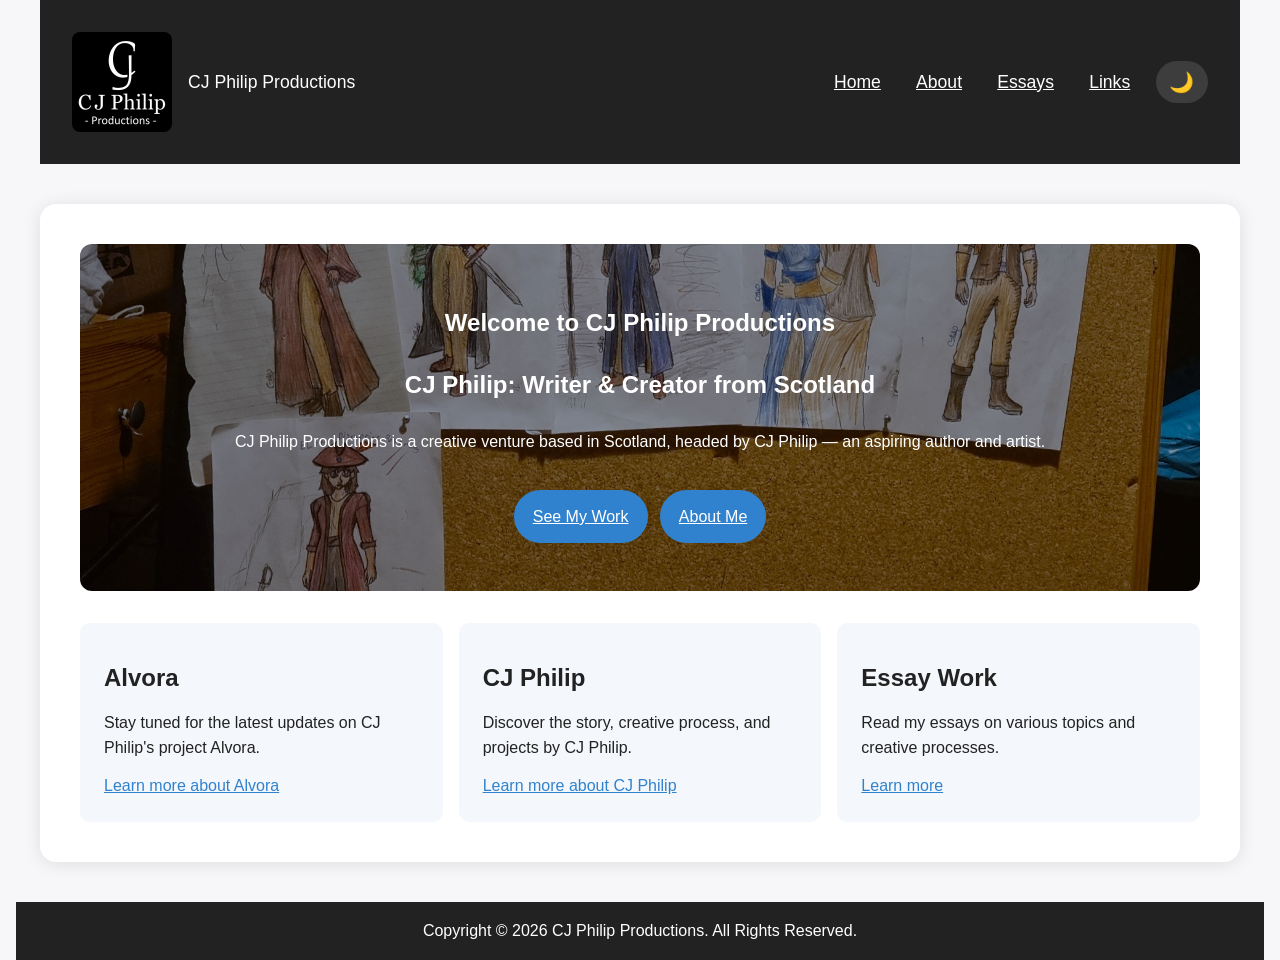
<file: Index.html>
<!DOCTYPE html>
<html lang="en">
<head>
    <meta charset="UTF-8">
    <meta name="viewport" content="width=device-width, initial-scale=1.0">
    <title>CJ Philip Productions</title>
    <link rel="icon" type="image/png" href="Images/Logo.Png">
    <link rel="stylesheet" href="Main.Css">
    <script src="theme.js" defer></script>
    <script src="hero-carousel.js" defer></script>
</head>
<body>
    <header>
        <figure>
            <img src="Images/Logo.Png" alt="CJ Philip's Productions Logo" width="200" height="200">
            <figcaption>CJ Philip Productions</figcaption>
        </figure>
        <div class="header-actions">
            <nav>
                <a href="index.html" class="onPage">Home</a>
                <a href="about.html">About</a>
                <a href="essays.html">Essays</a>
                <a href="links.html">Links</a>
            </nav>
            <button id="theme-toggle" class="theme-toggle" type="button" aria-label="Toggle dark mode">🌙</button>
        </div>
    </header>
    <main>
        <section class="hero">
            <h1>Welcome to CJ Philip Productions</h1>
            <h2>CJ Philip: Writer &amp; Creator from Scotland</h2>
            <p>CJ Philip Productions is a creative venture based in Scotland, headed by CJ Philip — an aspiring author and artist.</p>
            <div class="hero-links">
                <a href="links.html">See My Work</a>
                <a href="about.html">About Me</a>
            </div>
        </section>
        <section class="article-grid">
            <article>
                <h2>Alvora</h2>
                <p>Stay tuned for the latest updates on CJ Philip's project Alvora.</p>
                <a href="alvora.html">Learn more about Alvora</a>
            </article>
            <article>
                <h2>CJ Philip</h2>
                <p>Discover the story, creative process, and projects by CJ Philip.</p>
                <a href="about.html">Learn more about CJ Philip</a>
            </article>
            <article>
                <h2>Essay Work</h2>
                <p>Read my essays on various topics and creative processes.</p>
                <a href="Essays.html">Learn more</a>
            </article>
        </section>
    </main>
    <footer>
        <p>Copyright &copy; <script>document.write(new Date().getFullYear())</script> CJ Philip Productions. All Rights Reserved.</p>
    </footer>
</body>
</html>
</file>
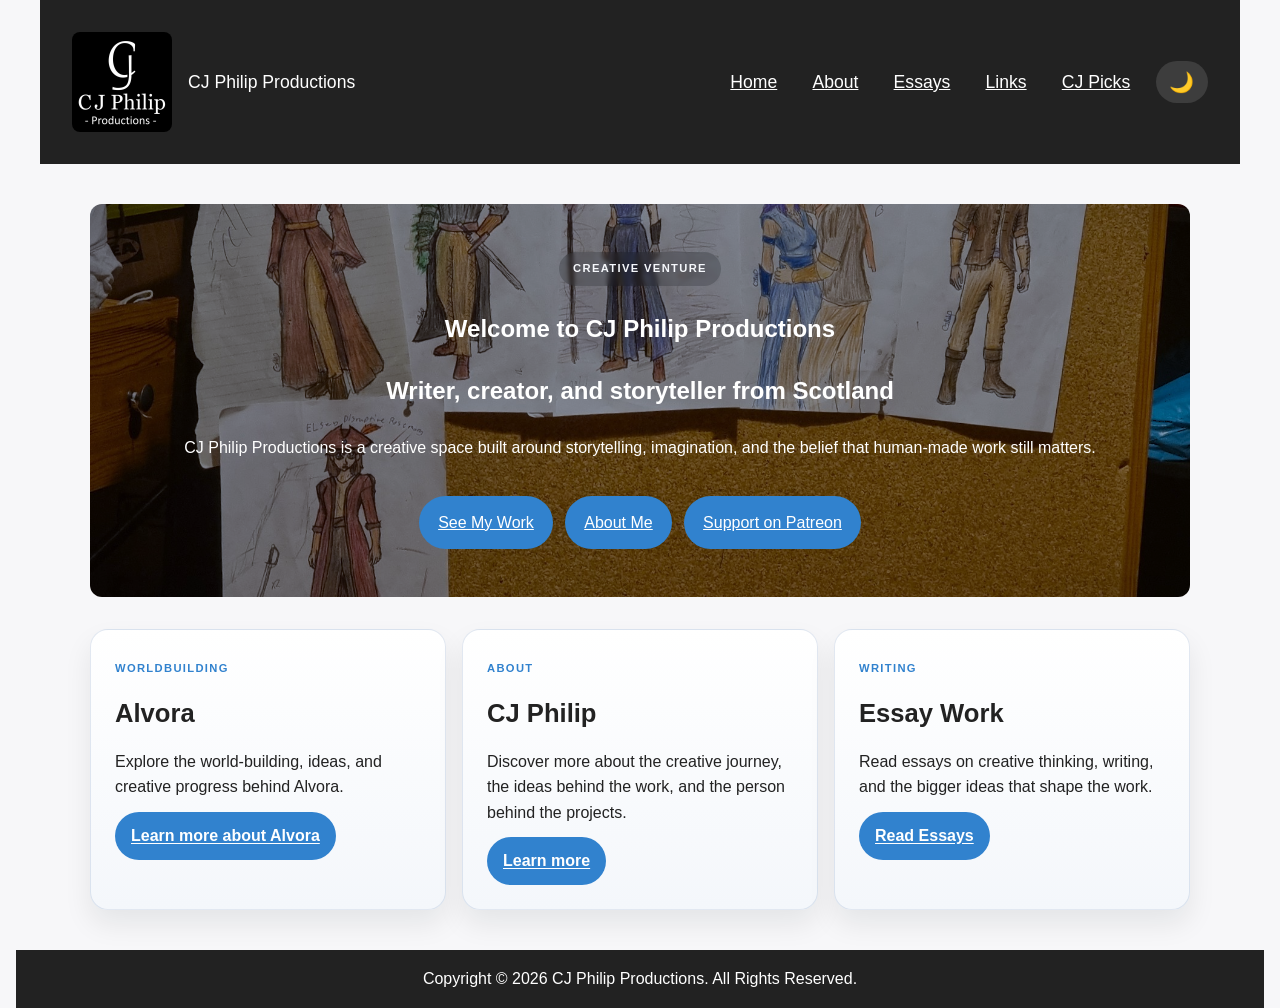
<file: index.html>
<!DOCTYPE html>
<html lang="en">
<head>
    <meta charset="UTF-8">
    <meta name="viewport" content="width=device-width, initial-scale=1.0">
    <title>CJ Philip Productions</title>
    <link rel="icon" type="image/png" href="Images/Logo.Png">
    <link rel="stylesheet" href="Main.Css">
    <script src="theme.js" defer></script>
    <script src="hero-carousel.js" defer></script>
</head>
<body>
    <header>
        <figure>
            <img src="Images/Logo.Png" alt="CJ Philip's Productions Logo" width="200" height="200">
            <figcaption>CJ Philip Productions</figcaption>
        </figure>
        <div class="header-actions">
            <nav>
                <a href="index.html" class="onPage">Home</a>
                <a href="about.html">About</a>
                <a href="essays.html">Essays</a>
                <a href="links.html">Links</a>
                <a href="cjpicks.html">CJ Picks</a>
            </nav>
            <button id="theme-toggle" class="theme-toggle" type="button" aria-label="Toggle dark mode">🌙</button>
        </div>
    </header>
    <main class="page-shell">
        <section class="hero">
            <p class="eyebrow hero-tag">Creative Venture</p>
            <h1>Welcome to CJ Philip Productions</h1>
            <h2>Writer, creator, and storyteller from Scotland</h2>
            <p>CJ Philip Productions is a creative space built around storytelling, imagination, and the belief that human-made work still matters.</p>
            <div class="hero-links">
                <a href="links.html">See My Work</a>
                <a href="about.html">About Me</a>
                <a href="https://www.patreon.com/cw/CJPhilipProductions" target="_blank" rel="noopener noreferrer">Support on Patreon</a>
            </div>
        </section>
        <section class="article-grid">
            <article class="feature-card">
                <p class="card-kicker">Worldbuilding</p>
                <h2>Alvora</h2>
                <p>Explore the world-building, ideas, and creative progress behind Alvora.</p>
                <a class="button-link" href="alvora.html">Learn more about Alvora</a>
            </article>
            <article class="feature-card">
                <p class="card-kicker">About</p>
                <h2>CJ Philip</h2>
                <p>Discover more about the creative journey, the ideas behind the work, and the person behind the projects.</p>
                <a class="button-link" href="about.html">Learn more</a>
            </article>
            <article class="feature-card">
                <p class="card-kicker">Writing</p>
                <h2>Essay Work</h2>
                <p>Read essays on creative thinking, writing, and the bigger ideas that shape the work.</p>
                <a class="button-link" href="essays.html">Read Essays</a>
            </article>
        </section>
    </main>
    <footer>
        <p>Copyright &copy; <script>document.write(new Date().getFullYear())</script> CJ Philip Productions. All Rights Reserved.</p>
    </footer>
</body>
</html>
</file>
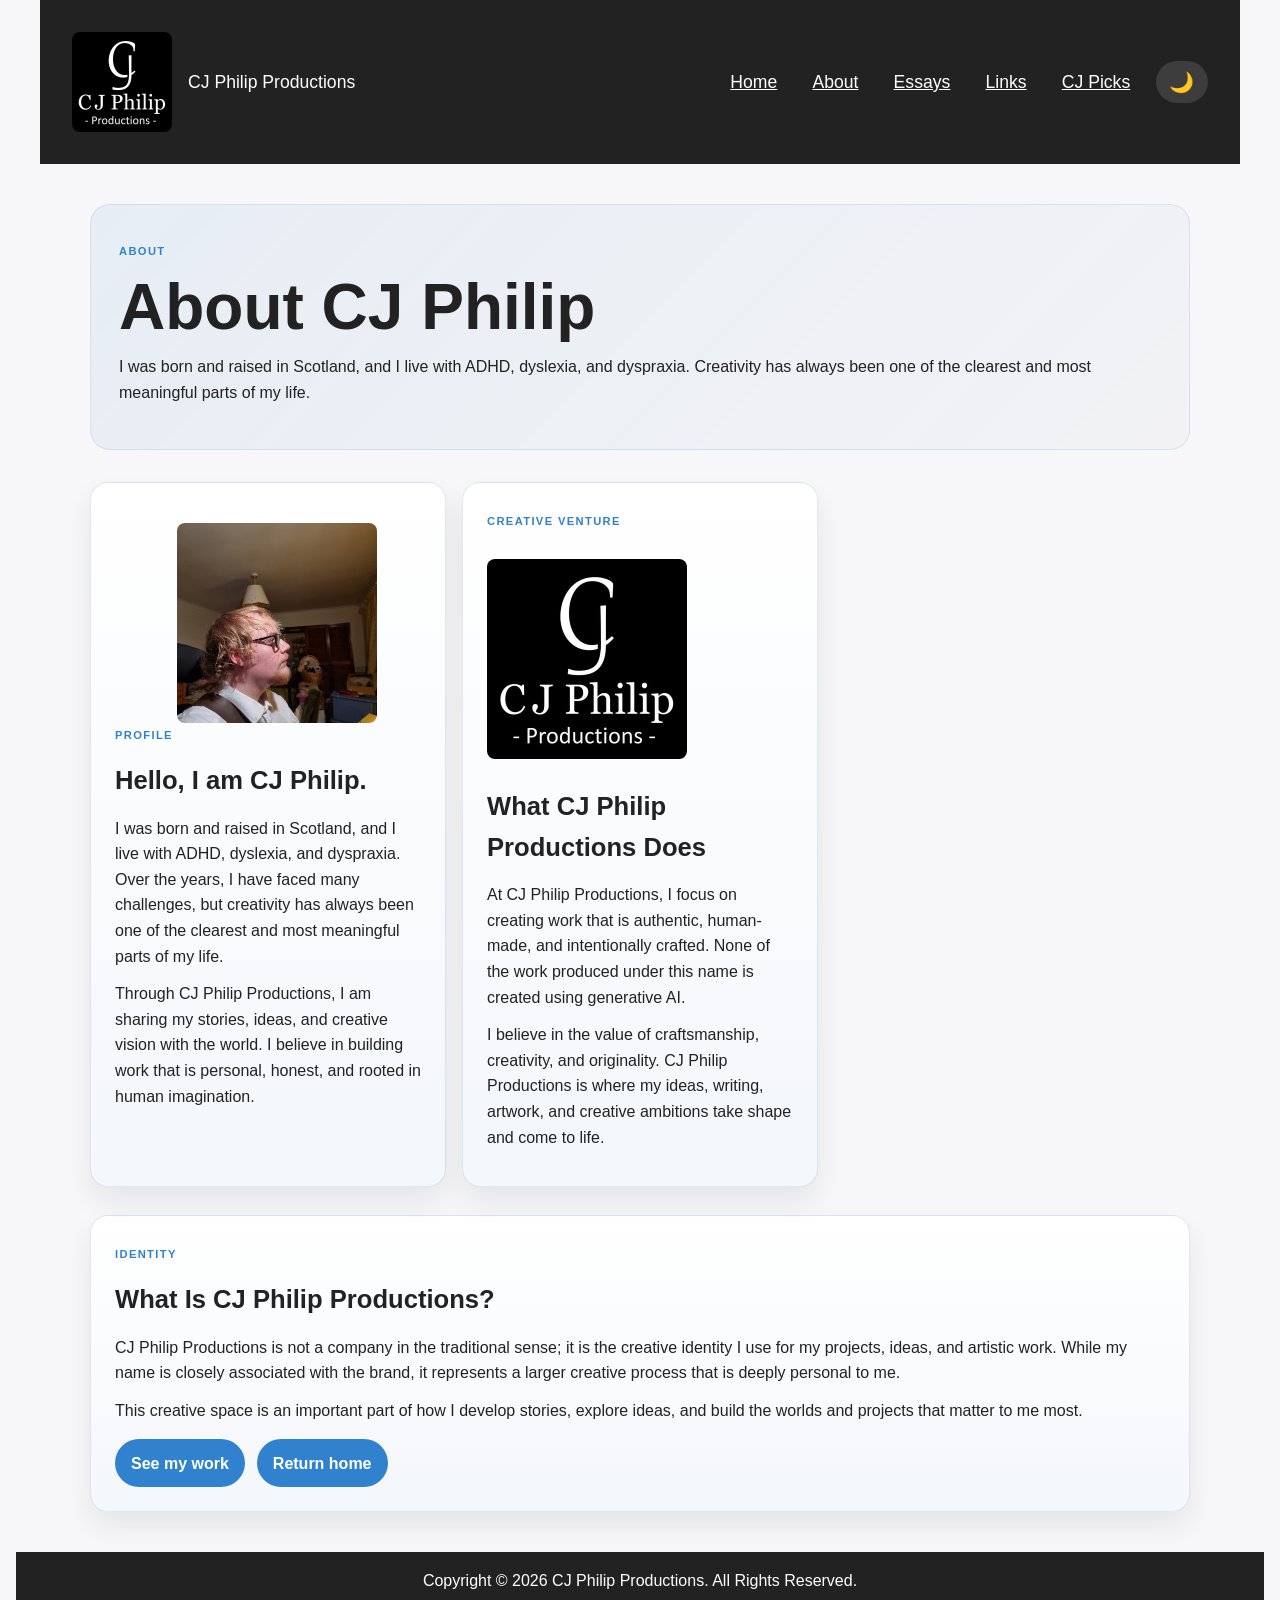
<file: about.html>
<!DOCTYPE html>
<html lang="en">
<head>
    <meta charset="UTF-8">
    <meta name="viewport" content="width=device-width, initial-scale=1.0">
    <title>About CJ Philip | CJ Philip Productions</title>
    <link rel="icon" type="image/png" href="Images/Logo.Png">
    <link rel="stylesheet" href="Main.Css">
    <script src="theme.js" defer></script>
</head>
<body>
    <header>
        <figure>
            <img src="Images/Logo.Png" alt="CJ Philip's Productions Logo" width="200" height="200">
            <figcaption>CJ Philip Productions</figcaption>
        </figure>
        <div class="header-actions">
            <nav>
                <a href="index.html">Home</a>
                <a href="about.html" class="onPage">About</a>
                <a href="essays.html">Essays</a>
                <a href="links.html">Links</a>
                <a href="cjpicks.html">CJ Picks</a>
            </nav>
            <button id="theme-toggle" class="theme-toggle" type="button" aria-label="Toggle dark mode">🌙</button>
        </div>
    </header>
    <main class="page-shell">
        <section class="page-intro">
            <p class="eyebrow">About</p>
            <h1>About CJ Philip</h1>
            <p>I was born and raised in Scotland, and I live with ADHD, dyslexia, and dyspraxia. Creativity has always been one of the clearest and most meaningful parts of my life.</p>
        </section>

        <section class="article-grid">
            <article class="feature-card">
                <p class="card-kicker">Profile</p>
                <img src="Images/CJPhilip.jpg" alt="CJ Philip" width="200" height="200">
                <h2>Hello, I am CJ Philip.</h2>
                <p>I was born and raised in Scotland, and I live with ADHD, dyslexia, and dyspraxia. Over the years, I have faced many challenges, but creativity has always been one of the clearest and most meaningful parts of my life.</p>
                <p>Through CJ Philip Productions, I am sharing my stories, ideas, and creative vision with the world. I believe in building work that is personal, honest, and rooted in human imagination.</p>
            </article>

            <article class="feature-card">
                <p class="card-kicker">Creative Venture</p>
                <img src="Images/Logo.Png" alt="CJ Philip Productions Logo" width="200" height="200">
                <h2>What CJ Philip Productions Does</h2>
                <p>At CJ Philip Productions, I focus on creating work that is authentic, human-made, and intentionally crafted. None of the work produced under this name is created using generative AI.</p>
                <p>I believe in the value of craftsmanship, creativity, and originality. CJ Philip Productions is where my ideas, writing, artwork, and creative ambitions take shape and come to life.</p>
            </article>
        </section>

        <section class="feature-callout">
            <p class="card-kicker">Identity</p>
            <h2>What Is CJ Philip Productions?</h2>
            <p>CJ Philip Productions is not a company in the traditional sense; it is the creative identity I use for my projects, ideas, and artistic work. While my name is closely associated with the brand, it represents a larger creative process that is deeply personal to me.</p>
            <p>This creative space is an important part of how I develop stories, explore ideas, and build the worlds and projects that matter to me most.</p>
            <div class="callout-links">
                <a class="button-link" href="links.html">See my work</a>
                <a class="button-link" href="index.html">Return home</a>
            </div>
        </section>
    </main>
    <footer>
        <p>Copyright &copy; <script>document.write(new Date().getFullYear())</script> CJ Philip Productions. All Rights Reserved.</p>
    </footer>
</body>
</html>
</file>
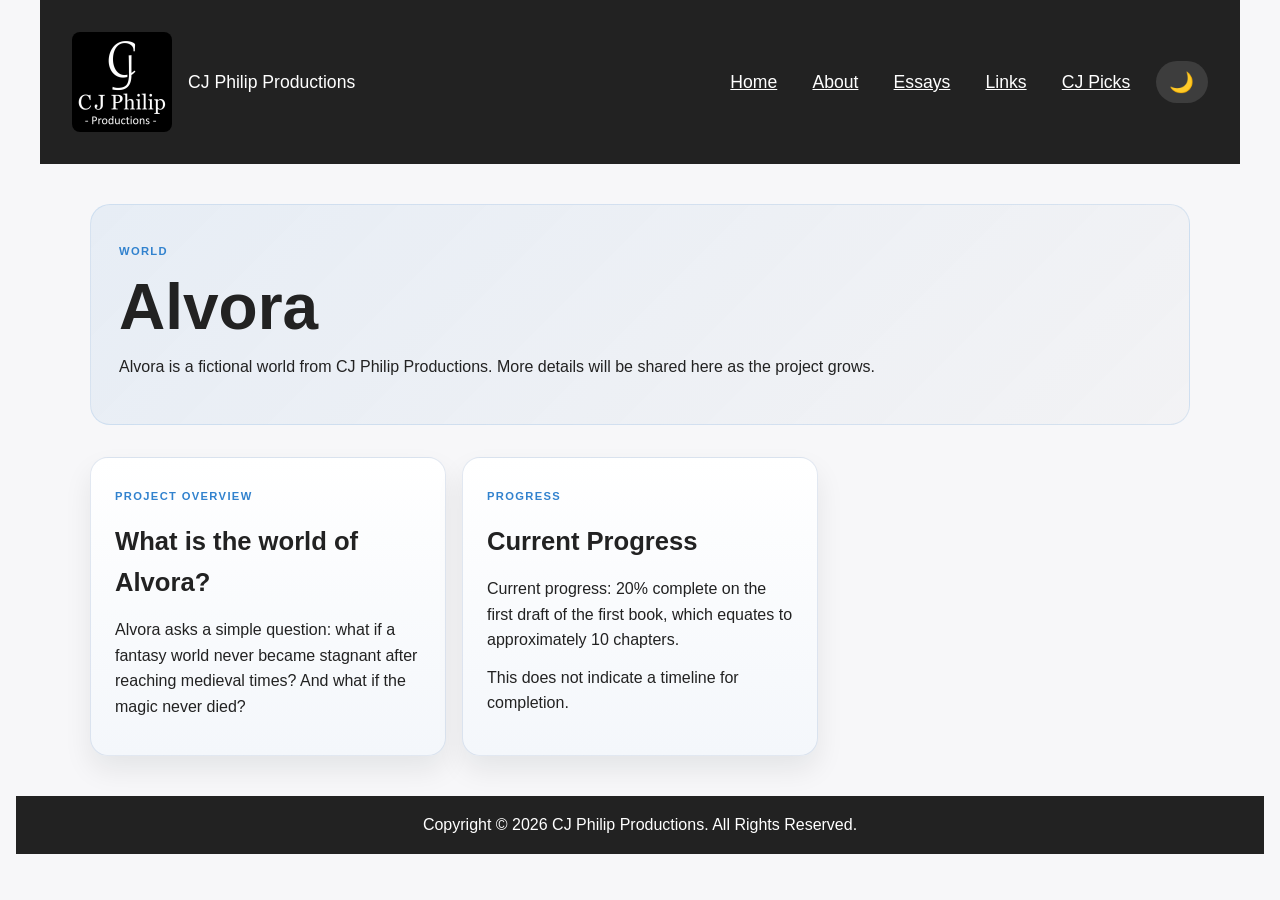
<file: alvora.html>
<!DOCTYPE html>
<html lang="en">
<head>
    <meta charset="UTF-8">
    <meta name="viewport" content="width=device-width, initial-scale=1.0">
    <title>Alvora | CJ Philip Productions</title>
    <link rel="icon" type="image/png" href="Images/Logo.Png">
    <link rel="stylesheet" href="Main.Css">
    <script src="theme.js" defer></script>
</head>
<body>
    <header>
        <figure>
            <img src="Images/Logo.Png" alt="CJ Philip's Productions Logo" width="200" height="200">
            <figcaption>CJ Philip Productions</figcaption>
        </figure>
        <div class="header-actions">
            <nav>
                <a href="index.html">Home</a>
                <a href="about.html">About</a>
                <a href="essays.html">Essays</a>
                <a href="links.html">Links</a>
                <a href="cjpicks.html">CJ Picks</a>
            </nav>
            <button id="theme-toggle" class="theme-toggle" type="button" aria-label="Toggle dark mode">🌙</button>
        </div>
    </header>
    <main class="page-shell">
        <section class="page-intro">
            <p class="eyebrow">World</p>
            <h1>Alvora</h1>
            <p>Alvora is a fictional world from CJ Philip Productions. More details will be shared here as the project grows.</p>
        </section>

        <section class="article-grid">
            <article class="feature-card">
                <p class="card-kicker">Project overview</p>
                <h2>What is the world of Alvora?</h2>
                <p>Alvora asks a simple question: what if a fantasy world never became stagnant after reaching medieval times? And what if the magic never died?</p>
            </article>

            <article class="feature-card">
                <p class="card-kicker">Progress</p>
                <h2>Current Progress</h2>
                <p>Current progress: 20% complete on the first draft of the first book, which equates to approximately 10 chapters.</p>
                <p>This does not indicate a timeline for completion.</p>
            </article>
        </section>
    </main>
    <footer>
        <p>Copyright &copy; <script>document.write(new Date().getFullYear())</script> CJ Philip Productions. All Rights Reserved.</p>
    </footer>
</body>
</html>
</file>
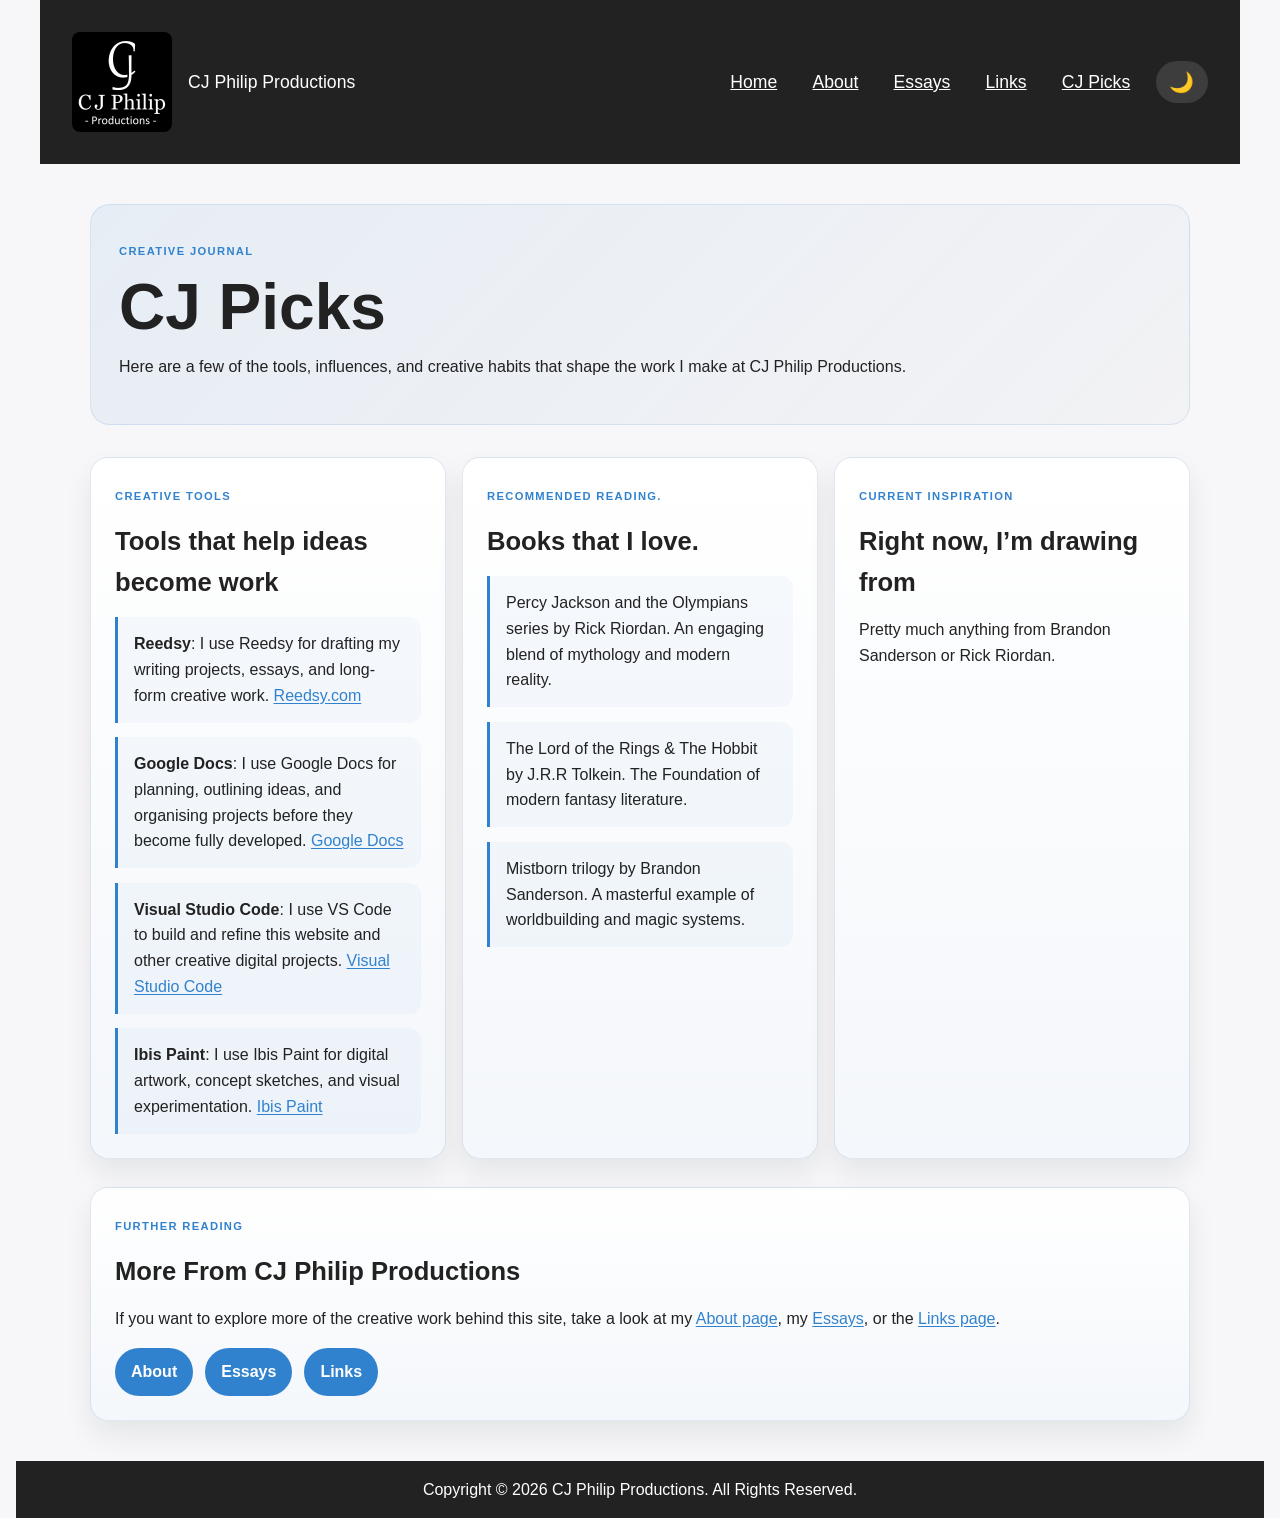
<file: cjpicks.html>
<!DOCTYPE html>
<html lang="en">
<head>
    <meta charset="UTF-8">
    <meta name="viewport" content="width=device-width, initial-scale=1.0">
    <title>CJ Picks | CJ Philip Productions</title>
    <link rel="icon" type="image/png" href="Images/Logo.Png">
    <link rel="stylesheet" href="Main.Css">
    <script src="theme.js" defer></script>
</head>
<body>
    <header>
        <figure>
            <img src="Images/Logo.Png" alt="CJ Philip's Productions Logo" width="200" height="200">
            <figcaption>CJ Philip Productions</figcaption>
        </figure>
        <div class="header-actions">
            <nav>
                <a href="index.html">Home</a>
                <a href="about.html">About</a>
                <a href="essays.html">Essays</a>
                <a href="links.html">Links</a>
                <a href="cjpicks.html" class="onPage">CJ Picks</a>
            </nav>
            <button id="theme-toggle" class="theme-toggle" type="button" aria-label="Toggle dark mode">🌙</button>
        </div>
    </header>
    <main class="page-shell">
        <section class="page-intro">
            <p class="eyebrow">Creative Journal</p>
            <h1>CJ Picks</h1>
            <p>Here are a few of the tools, influences, and creative habits that shape the work I make at CJ Philip Productions.</p>
        </section>

        <section class="article-grid">
            <article class="feature-card">
                <p class="card-kicker">Creative Tools</p>
                <h2>Tools that help ideas become work</h2>
                <ul class="card-list">
                    <li><strong>Reedsy</strong>: I use Reedsy for drafting my writing projects, essays, and long-form creative work. <a href="https://www.reedsy.com" target="_blank" rel="noopener noreferrer">Reedsy.com</a></li>
                    <li><strong>Google Docs</strong>: I use Google Docs for planning, outlining ideas, and organising projects before they become fully developed. <a href="https://www.google.com/docs" target="_blank" rel="noopener noreferrer">Google Docs</a></li>
                    <li><strong>Visual Studio Code</strong>: I use VS Code to build and refine this website and other creative digital projects. <a href="https://code.visualstudio.com" target="_blank" rel="noopener noreferrer">Visual Studio Code</a></li>
                    <li><strong>Ibis Paint</strong>: I use Ibis Paint for digital artwork, concept sketches, and visual experimentation. <a href="https://ibispaint.com" target="_blank" rel="noopener noreferrer">Ibis Paint</a></li>
                </ul>
            </article>

            <article class="feature-card">
                <p class="card-kicker">Recommended Reading.</p>
                <h2>Books that I love.</h2>
                <ul class="card-list">
                    <li>Percy Jackson and the Olympians series by Rick Riordan. An engaging blend of mythology and modern reality.</li>
                    <li>The Lord of the Rings & The Hobbit by J.R.R Tolkein. The Foundation of modern fantasy literature.</li>
                    <li>Mistborn trilogy by Brandon Sanderson. A masterful example of worldbuilding and magic systems.</li>
                </ul>
            </article>

            <article class="feature-card">
                <p class="card-kicker">Current inspiration</p>
                <h2>Right now, I’m drawing from</h2>
                <p>Pretty much anything from Brandon Sanderson or Rick Riordan.</p>
            </article>
        </section>

        <section class="feature-callout">
            <p class="card-kicker">Further reading</p>
            <h2>More From CJ Philip Productions</h2>
            <p>If you want to explore more of the creative work behind this site, take a look at my <a href="about.html">About page</a>, my <a href="essays.html">Essays</a>, or the <a href="links.html">Links page</a>.</p>
            <div class="callout-links">
                <a href="about.html">About</a>
                <a href="essays.html">Essays</a>
                <a href="links.html">Links</a>
            </div>
        </section>
    </main>
    <footer>
        <p>Copyright &copy; <script>document.write(new Date().getFullYear())</script> CJ Philip Productions. All Rights Reserved.</p>
    </footer>
</body>
</html>
</file>
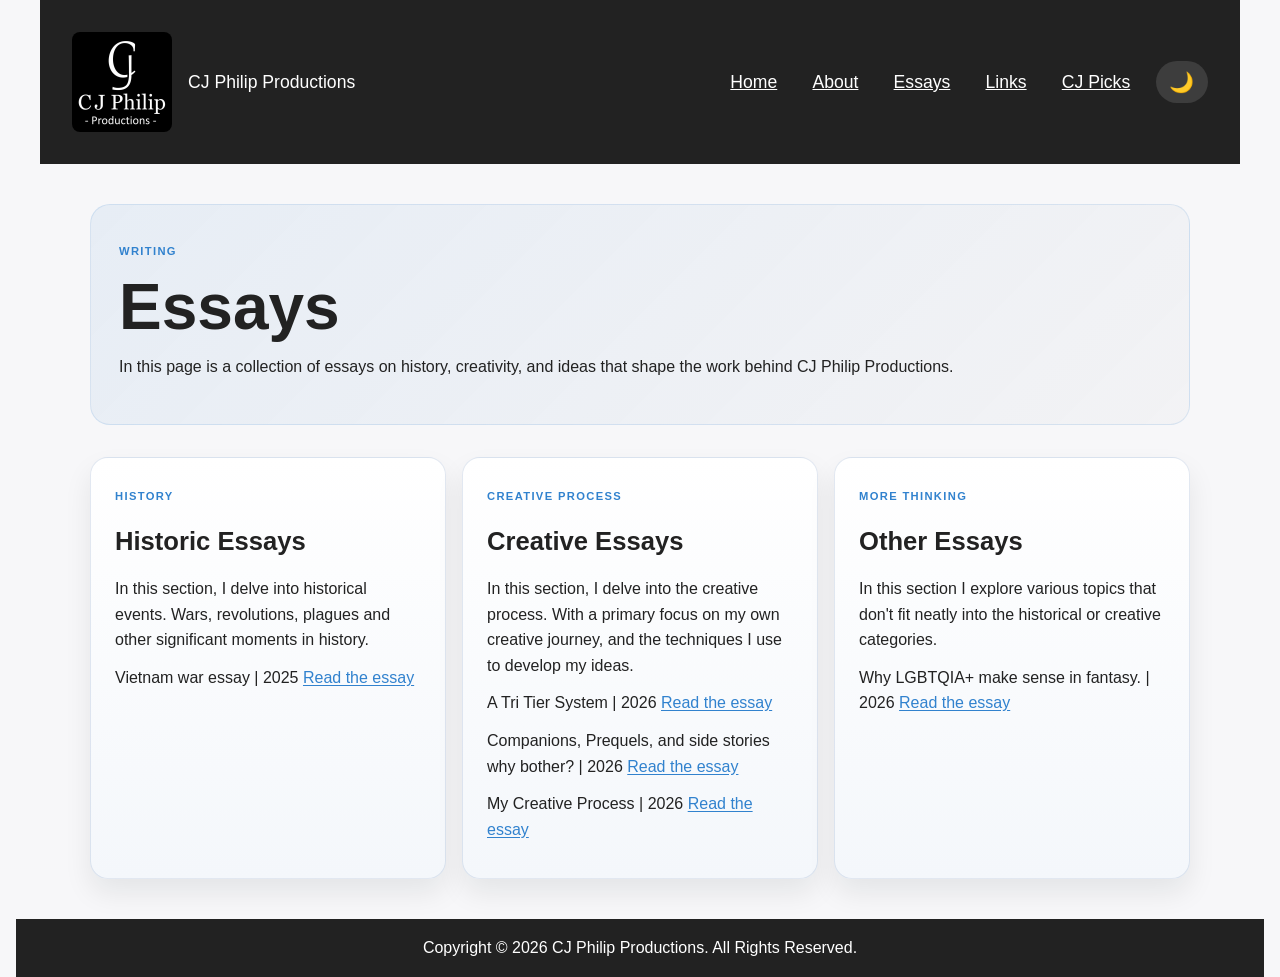
<file: essays.html>
<!DOCTYPE html>
<html lang="en">
<head>
    <meta charset="UTF-8">
    <meta name="viewport" content="width=device-width, initial-scale=1.0">
    <title>Essays | CJ Philip Productions</title>
    <link rel="icon" type="image/png" href="Images/Logo.Png">
    <link rel="stylesheet" href="Main.Css">
    <script src="theme.js" defer></script>
</head>
<body>
    <header>
        <figure>
            <img src="Images/Logo.Png" alt="CJ Philip's Productions Logo" width="200" height="200">
            <figcaption>CJ Philip Productions</figcaption>
        </figure>
        <div class="header-actions">
            <nav>
                <a href="index.html">Home</a>
                <a href="about.html">About</a>
                <a href="essays.html" class="onPage">Essays</a>
                <a href="links.html">Links</a>
                <a href="cjpicks.html">CJ Picks</a>
            </nav>
            <button id="theme-toggle" class="theme-toggle" type="button" aria-label="Toggle dark mode">🌙</button>
        </div>
    </header>
    <main class="page-shell">
        <section class="page-intro">
            <p class="eyebrow">Writing</p>
            <h1>Essays</h1>
            <p>In this page is a collection of essays on history, creativity, and ideas that shape the work behind CJ Philip Productions.</p>
        </section>

        <section class="article-grid">
            <article class="feature-card">
                <p class="card-kicker">History</p>
                <h2>Historic Essays</h2>
                <p>In this section, I delve into historical events. Wars, revolutions, plagues and other significant moments in history.</p>
                <p>Vietnam war essay | 2025 <a href="Essays/vietnam-STANDARD.pdf" target="_blank" rel="noopener noreferrer">Read the essay</a></p>
            </article>

            <article class="feature-card">
                <p class="card-kicker">Creative process</p>
                <h2>Creative Essays</h2>
                <p>In this section, I delve into the creative process. With a primary focus on my own creative journey, and the techniques I use to develop my ideas.</p>
                <p>A Tri Tier System | 2026 <a href="Essays/a-tri-layer-system-STANDARD.pdf" target="_blank" rel="noopener noreferrer">Read the essay</a></p>
                <p>Companions, Prequels, and side stories why bother? | 2026 <a href="Essays/companions-prequels-and-side-stories-why-bother-STANDARD.pdf" target="_blank" rel="noopener noreferrer">Read the essay</a></p>
                <p>My Creative Process | 2026 <a href="Essays/my-creative-process-STANDARD.pdf" target="_blank" rel="noopener noreferrer">Read the essay</a></p>
            </article>

            <article class="feature-card">
                <p class="card-kicker">More thinking</p>
                <h2>Other Essays</h2>
                <p>In this section I explore various topics that don't fit neatly into the historical or creative categories.</p>
                <p>Why LGBTQIA+ make sense in fantasy. | 2026 <a href="Essays/why-lgbtqia-make-sense-in-fantasy-STANDARD.pdf" target="_blank" rel="noopener noreferrer">Read the essay</a></p>
            </article>
        </section>
    </main>
    <footer>
        <p>Copyright &copy; <script>document.write(new Date().getFullYear())</script> CJ Philip Productions. All Rights Reserved.</p>
    </footer>
</body>
</html>
</file>
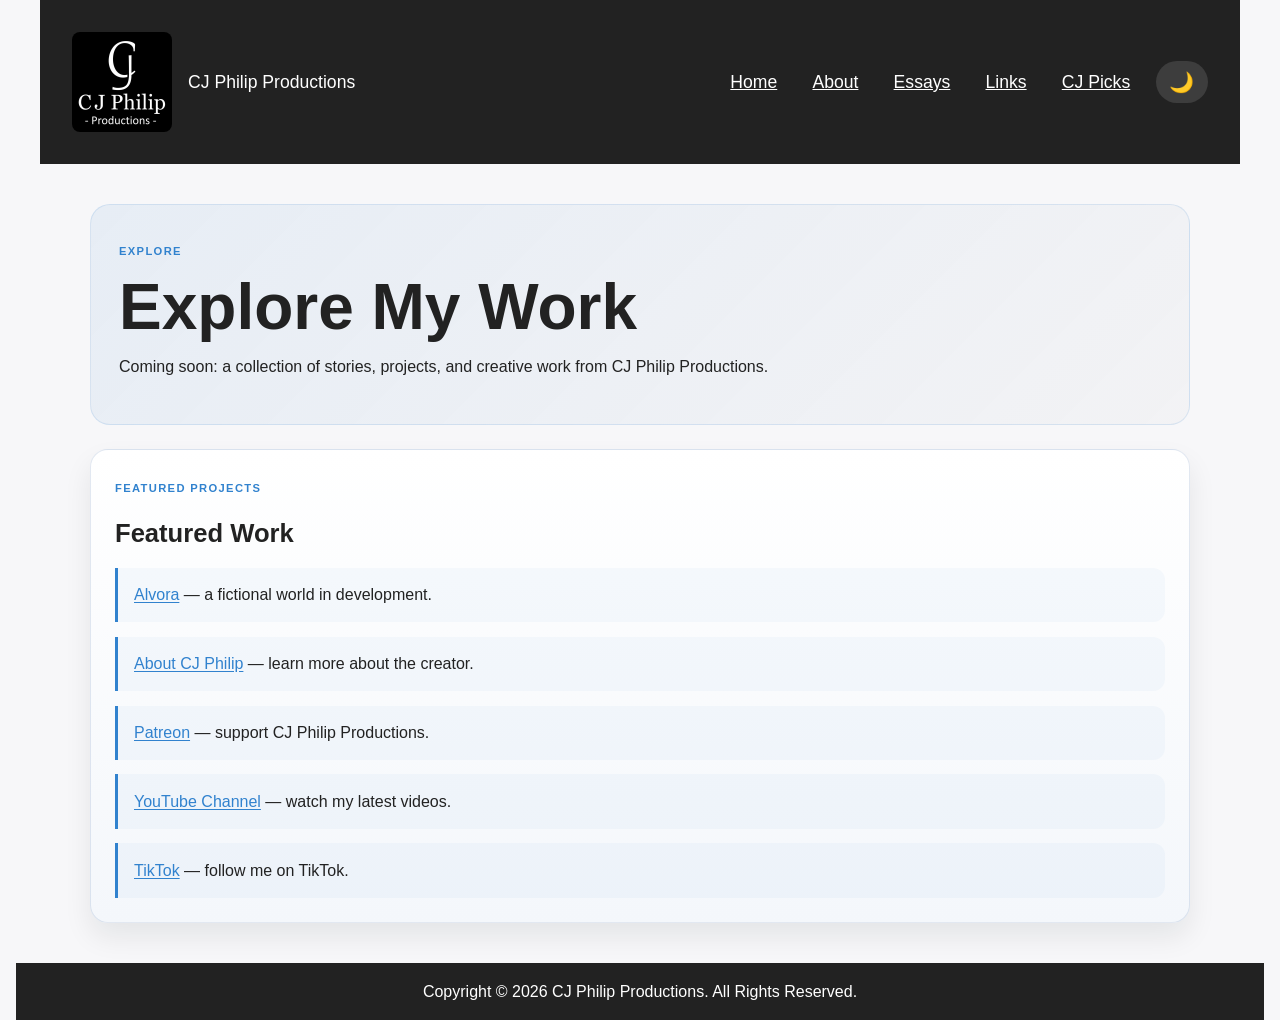
<file: links.html>
<!DOCTYPE html>
<html lang="en">
<head>
    <meta charset="UTF-8">
    <meta name="viewport" content="width=device-width, initial-scale=1.0">
    <title>Links | CJ Philip Productions</title>
    <link rel="icon" type="image/png" href="Images/Logo.Png">
    <link rel="stylesheet" href="Main.Css">
    <script src="theme.js" defer></script>
</head>
<body>
    <header>
        <figure>
            <img src="Images/Logo.Png" alt="CJ Philip's Productions Logo" width="200" height="200">
            <figcaption>CJ Philip Productions</figcaption>
        </figure>
        <div class="header-actions">
            <nav>
                <a href="index.html">Home</a>
                <a href="about.html">About</a>
                <a href="essays.html">Essays</a>
                <a href="links.html" class="onPage">Links</a>
                <a href="cjpicks.html">CJ Picks</a>
            </nav>
            <button id="theme-toggle" class="theme-toggle" type="button" aria-label="Toggle dark mode">🌙</button>
        </div>
    </header>
    <main class="page-shell">
        <section class="page-intro">
            <p class="eyebrow">Explore</p>
            <h1>Explore My Work</h1>
            <p>Coming soon: a collection of stories, projects, and creative work from CJ Philip Productions.</p>
        </section>

        <section class="feature-card">
            <p class="card-kicker">Featured projects</p>
            <h2>Featured Work</h2>
            <ul class="card-list">
                <li><a href="alvora.html">Alvora</a> — a fictional world in development.</li>
                <li><a href="about.html">About CJ Philip</a> — learn more about the creator.</li>
                <li><a href="https://www.patreon.com/cw/CJPhilipProductions" target="_blank" rel="noopener noreferrer">Patreon</a> — support CJ Philip Productions.</li>
                <li><a href="https://www.youtube.com/channel/UC3kIeFQdpDf3Sx_cVe75HfQ" target="_blank" rel="noopener noreferrer">YouTube Channel</a> — watch my latest videos.</li>
                <li><a href="https://www.tiktok.com/@cj_philip?lang=en-GB" target="_blank" rel="noopener noreferrer">TikTok</a> — follow me on TikTok.</li>
            </ul>
        </section>
    </main>
    <footer>
        <p>Copyright &copy; <script>document.write(new Date().getFullYear())</script> CJ Philip Productions. All Rights Reserved.</p>
    </footer>
</body>
</html>
</file>
<file: Main.Css>
body {
  font-family: 'Segoe UI', Arial, sans-serif;
  background: var(--bg);
  color: var(--text);
  margin: 0;
  padding: 0 1rem;
  line-height: 1.6;
  scrollbar-width: thin;
  scrollbar-color: var(--scroll-thumb) var(--scroll-track);
}

body::-webkit-scrollbar {
  width: 12px;
}

body::-webkit-scrollbar-track {
  background: var(--scroll-track);
}

body::-webkit-scrollbar-thumb {
  background: var(--scroll-thumb);
  border-radius: 999px;
  border: 3px solid var(--scroll-track);
}

body::-webkit-scrollbar-thumb:hover {
  background: var(--scroll-thumb-hover);
}

:root {
  color-scheme: light;
  --bg: #f7f7f9;
  --surface: #fff;
  --text: #222;
  --header: #222;
  --header-text: #fff;
  --link: #3182ce;
  --link-hover: #225ea8;
  --button-bg: #3182ce;
  --button-text: #fff;
  --surface-alt: #f4f7fb;
  --hero-overlay: linear-gradient(rgba(10, 25, 45, 0.65), rgba(10, 25, 45, 0.25));
  --scroll-track: #e2e8f0;
  --scroll-thumb: #a1b0d8;
  --scroll-thumb-hover: #718bb8;
}

[data-theme='dark'] {
  color-scheme: dark;
  --bg: #11151f;
  --surface: #1d2333;
  --text: #e7eaf3;
  --header: #090d15;
  --header-text: #f7f8ff;
  --link: #7ec4ff;
  --link-hover: #94c9ff;
  --button-bg: #4369a1;
  --button-text: #fff;
  --surface-alt: #152031;
  --hero-overlay: linear-gradient(rgba(0, 0, 0, 0.75), rgba(0, 0, 0, 0.35));
}

html {
  box-sizing: border-box;
}

*, *::before, *::after {
  box-sizing: inherit;
}

header, footer {
  background: var(--header);
  color: var(--header-text);
  padding: 1rem 1.5rem;
  text-align: center;
}

header {
  display: flex;
  flex-wrap: wrap;
  align-items: center;
  justify-content: space-between;
  gap: 1rem;
  width: min(100%, 1200px);
  margin: 0 auto;
  font-size: 1.1rem;
}

.header-actions {
  display: flex;
  align-items: center;
  gap: 1rem;
}

header figure {
  margin: 0;
  display: flex;
  align-items: center;
  gap: 1rem;
}

header figure img {
  width: 100px;
  height: auto;
}

nav {
  display: flex;
  flex-wrap: wrap;
  gap: 1rem;
  justify-content: flex-end;
}


.theme-toggle {
  background: rgba(255, 255, 255, 0.12);
  border: none;
  outline: none;
  color: inherit;
  padding: 0.55rem 0.85rem;
  border-radius: 999px;
  font-size: 1.25rem;
  cursor: pointer;
  transition: background 0.2s ease, transform 0.2s ease;
}

.theme-toggle:hover {
  background: rgba(255, 255, 255, 0.18);
}

.theme-toggle:focus-visible {
  box-shadow: 0 0 0 3px rgba(255, 255, 255, 0.25);
}

nav a {
  color: var(--header-text);
  padding: 0.4rem 0.6rem;
}

nav a.onPage {
  text-decoration: underline;
}

main {
  max-width: 1200px;
  margin: 2.5rem auto;
  background: var(--surface);
  color: var(--text);
  padding: 2.5rem;
  border-radius: 16px;
  box-shadow: 0 2px 18px rgba(0, 0, 0, 0.1);
}

.page-shell {
  max-width: 1100px;
  padding: 0;
  background: transparent;
  box-shadow: none;
}

.page-intro {
  background: linear-gradient(135deg, rgba(49, 130, 206, 0.08), rgba(17, 21, 31, 0.02));
  border: 1px solid rgba(49, 130, 206, 0.14);
  border-radius: 20px;
  padding: 2rem 1.75rem;
  margin-bottom: 1.5rem;
}

.eyebrow,
.card-kicker {
  display: inline-block;
  margin: 0 0 0.75rem;
  text-transform: uppercase;
  letter-spacing: 0.12em;
  font-size: 0.7rem;
  font-weight: 700;
  color: var(--link);
}

.page-intro h1 {
  margin-top: 0;
  font-size: clamp(2.3rem, 5vw, 4rem);
  line-height: 1.08;
}

.article-grid {
  display: grid;
  gap: 1.25rem;
  margin-top: 2rem;
}

.feature-card,
.feature-callout {
  background: linear-gradient(180deg, var(--surface), var(--surface-alt));
  border: 1px solid rgba(113, 139, 184, 0.2);
  border-radius: 18px;
  padding: 1.5rem;
  box-shadow: 0 14px 28px rgba(17, 21, 31, 0.08);
}

.feature-card {
  transition: transform 0.2s ease, box-shadow 0.2s ease;
}

.feature-card:hover {
  transform: translateY(-2px);
  box-shadow: 0 16px 30px rgba(17, 21, 31, 0.12);
}

.feature-card h2,
.feature-callout h2 {
  margin-top: 0.2rem;
  margin-bottom: 0.9rem;
  font-size: clamp(1.4rem, 2vw, 2rem);
}

.feature-card p,
.feature-callout p {
  margin-top: 0;
}

.card-list {
  list-style: none;
  margin: 0;
  padding: 0;
}

.card-list li {
  margin: 0 0 0.9rem;
  padding: 0.9rem 1rem;
  border-left: 3px solid var(--link);
  background: rgba(49, 130, 206, 0.04);
  border-radius: 0 12px 12px 0;
}

.card-list li:last-child {
  margin-bottom: 0;
}

.feature-card a,
.feature-callout a {
  color: var(--link);
  text-decoration: underline;
  text-underline-offset: 0.15em;
}

.feature-callout {
  margin-top: 1.75rem;
}

.callout-links {
  display: flex;
  flex-wrap: wrap;
  gap: 0.75rem;
  margin-top: 1rem;
}

.callout-links a,
.button-link {
  display: inline-flex;
  align-items: center;
  justify-content: center;
  padding: 0.7rem 1rem;
  border-radius: 999px;
  background: var(--button-bg);
  color: var(--button-text);
  text-decoration: none;
  font-weight: 600;
  transition: background 0.2s ease, color 0.2s ease;
}

.callout-links a:hover,
.callout-links a:focus-visible,
.button-link:hover,
.button-link:focus-visible {
  background: var(--link-hover);
  color: var(--button-text);
}

.hero {
  text-align: center;
  padding: 3rem 1.5rem;
  background-color: rgba(10, 25, 45, 0.5);
  background-position: center;
  background-size: cover;
  background-repeat: no-repeat;
  background-attachment: scroll;
  background-blend-mode: overlay;
  color: var(--button-text);
  border-radius: 12px;
  min-height: 300px;
  display: flex;
  flex-direction: column;
  justify-content: center;
  transition: opacity 1s ease-in-out;
}

.hero-tag {
  display: inline-block;
  margin: 0 auto 0.75rem;
  padding: 0.5rem 0.9rem;
  border-radius: 999px;
  background: rgba(10, 16, 24, 0.2);
  color: #f5f7fb;
  backdrop-filter: blur(2px);
}

.hero h1,
.hero h2 {
  color: var(--button-text);
}

.hero-links {
  display: flex;
  flex-wrap: wrap;
  justify-content: center;
  gap: 0.75rem;
  margin-top: 1.5rem;
}

.hero-links a {
  color: var(--button-text);
  background: var(--button-bg);
  padding: 0.85rem 1.2rem;
  border-radius: 999px;
  display: inline-block;
  transition: background 0.2s ease, color 0.2s ease;
}

.hero-links a:hover,
.hero-links a:focus-visible {
  background: var(--link-hover);
  color: var(--button-text);
}

a {
  color: var(--link);
}

a.button-link,
a.button-link:hover,
a.button-link:focus-visible {
  color: var(--button-text);
}

a:hover,
a:focus-visible {
  color: var(--link-hover);
}

h1, h2, h3 {
  color: var(--text);
  margin: 0.75rem 0;
}

p {
  margin: 0.75rem 0;
}

ul {
  padding-left: 1.5rem;
}

ul li {
  margin-bottom: 1.2rem;
}

img {
  max-width: 100%;
  border-radius: 8px;
  margin: 1rem 0;
}

.section-divider {
  border: 0;
  border-top: 2px solid var(--link);
  margin: 2rem 0;
}

.article-grid {
  display: grid;
  gap: 1rem;
  margin-top: 2rem;
}

article {
  background: var(--surface-alt);
  padding: 1.5rem;
  border-radius: 10px;
}

footer p {
  margin: 0;
}

@media (min-width: 700px) {
  header {
    flex-wrap: nowrap;
    align-items: center;
    padding: 1rem 2rem;
  }

  .header-actions {
    width: auto;
  }

  nav {
    justify-content: flex-end;
  }
}

@media (min-width: 900px) {
  .article-grid {
    grid-template-columns: repeat(3, minmax(0, 1fr));
  }
}

@media (max-width: 900px) {
  body {
    padding: 0 0.75rem;
  }

  main {
    max-width: 100%;
    margin: 1.5rem auto;
    padding: 1.5rem;
  }

  .hero {
    padding: 2rem 1rem;
    min-height: 260px;
  }

  .hero-links {
    flex-direction: column;
    gap: 0.75rem;
  }

  .article-grid {
    grid-template-columns: 1fr;
  }
}

@media (max-width: 700px) {
  header {
    flex-direction: column;
    align-items: stretch;
    text-align: center;
    padding: 1rem;
  }

  header figure {
    justify-content: center;
  }

  .header-actions {
    justify-content: center;
    width: 100%;
    flex-wrap: wrap;
  }

  nav {
    justify-content: center;
    width: 100%;
  }

  nav a {
    padding: 0.5rem 0.75rem;
  }

  .theme-toggle {
    margin-left: 0;
  }
}
</file>
